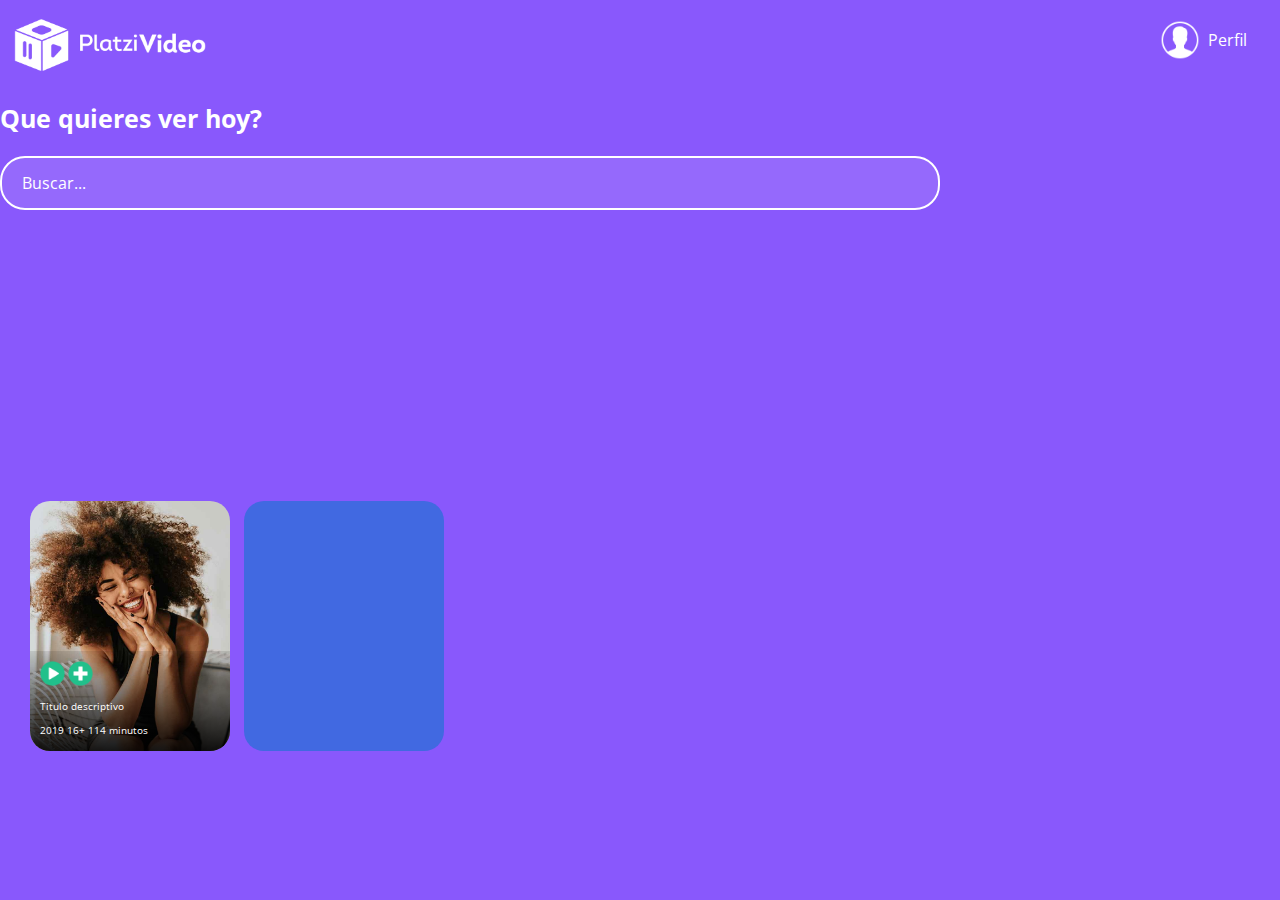
<file: index.html>
<!DOCTYPE html>
<html lang="en">
<head>
    <meta charset="UTF-8">
    <meta http-equiv="X-UA-Compatible" content="IE=edge">
    <meta name="viewport" content="width=device-width, initial-scale=1.0">
    <title>PLatziVideo</title>
    <link rel="preconnect" href="https://fonts.googleapis.com">
    <link rel="preconnect" href="https://fonts.gstatic.com" crossorigin>
    <link href="https://fonts.googleapis.com/css2?family=Open+Sans&display=swap" rel="stylesheet">
</head>
<style>
    body {
        margin: 0px;
        background-color: #8958fc;
        font-family: 'Open Sans', sans-serif;
    }

    header {
        width: 100%;
        height: 80px;
        background-color: #8958fc;
        display: flex;
        justify-content: space-between;
        align-items: center;
    }

    .header__img {
        width: 200px;
        margin: 10px 0px 0px 10px
    }

    .header__menu {
        margin-right: 25px;
    }

    .header__menu ul {
        display: none;
        list-style: none;
        padding: 0px;
        position: absolute;
        width: 125px;
        text-align: right;
        margin: 0px 0px 0px -14px;
    }

    .header__menu:hover ul, ul:hover{
        display: block;
    }

    .header__menu li {
        margin: 10px 0px;
    }

    .header__menu li a {
        color: white;
        text-decoration: none;
    }

    .header__menu li a:hover {        
        text-decoration: underline;
    }

    .header__menu--profile {
        margin-right: 8px;
        width: auto;
        display: flex;
        align-items: center;
    }

    .header__menu--profile img {
        margin-right: 8px;
        width: 40px;
        height: 40px;
    }

    .header__menu--profile p {
        margin: 0px;
        color: white;        
    }

    .main{
        height: 300px;
    }

    .main__title{
        color: white;
        font-size: 25px;
    }

    .input{
        border: 2px solid white;
        border-radius: 25px;
        color: white;
        font-family: 'Open Sans', sans-serif;
        font-size: 16px;
        height: 50px;
        padding: 0px 20px;
        width: 70%;
        background-color: rgba(255, 255, 255, 0.1);
        outline: none;
    }

    ::placeholder{
        color: white;
    }

    .carousel{
        width: 100%;
        overflow: scroll;
        padding: 30px;
        position: relative;
    }

    .carousel__container{
        white-space: nowrap; /*importante si queremos que los elementos sigan horizontalmente sin saltos*/
        margin: 70px 0px;
        padding-bottom: 10px;
    }

    .caraousel-item{
        width: 200px;
        height: 250px;
        border-radius: 20px;
        background-color: royalblue;
        overflow: hidden;
        margin-right: 10px;    
        display: inline-block;
        cursor: pointer;
        transition: 450ms all; /*smout the animation*/
        transform-origin: center left;
        position: relative;
    }

    .caraousel-item:hover ~ .caraousel-item{
        transform: translate3d(100px, 0, 0);
    }

    .carousel__container:hover .caraousel-item{
        opacity: 0.3;
    }

    .carousel__container:hover .caraousel-item:hover{
        transform: scale(1.5);
        opacity: 1;
    }

    .caraousel-item__img{
        width: 200px;
        height: 250px;
        object-fit: cover;
    }

    .caraousel-item__details{
        background: linear-gradient(to top, rgba(0,0,0,0.9) 0%, rgba(0,0,0,0.1) 100%);
        font-size: 10px;
        opacity: 1;
        transition: 450ms opacity;
        padding: 10px;
        position: absolute;
        top: 150px;
        left: 0;
        right: 0;
        bottom: 0;
        display: inline-block;        
    }

    .caraousel-item__details img {
        height: 25px;
        width: 25px;
    }
    
    .caraousel-item__details p {
        color: white;
    }

</style>
<body>
    <header class="header">
        <img class="header__img" src="./assets/images/logo-platzi.png" alt="PLatziVideo">
        <div class= "header__menu">
            <div class="header__menu--profile">
                <img src="./assets/icons/user-icon.png" alt="User">
                <p>Perfil</p>
            </div>
            <ul>
                <li><a href="/">Cuenta </a></li>
                <li><a href="/">Cerrar Sesion</a></li>
            </ul>
           
              
        </div>
    </header>
    <section class="main">
        <h2 class="main__title">Que quieres ver hoy?</h2>
        <input class="main__input input" type="text" placeholder="Buscar...">
        
    </section>
    <section class="carousel">
       <div class="carousel__container">
            <div class="caraousel-item">
                <img class="caraousel-item__img" src="./assets/images/awesomeHair.jpg" alt="People">
                <div class="caraousel-item__details">
                    <div>
                        <img src="./assets/icons/play-icon.png" alt="Play">
                        <img src="./assets/icons/plus-icon.png" alt="Plus">
                    </div>                    
                    <p class="caraousel-item__details--title">Titulo descriptivo</p>
                    <p class="caraousel-item__details--subtitle">2019 16+ 114 minutos</p>
                </div>
                
            </div>
            <div class="caraousel-item">

            </div>
       </div> 
    </section>
</body>
</html>
</file>
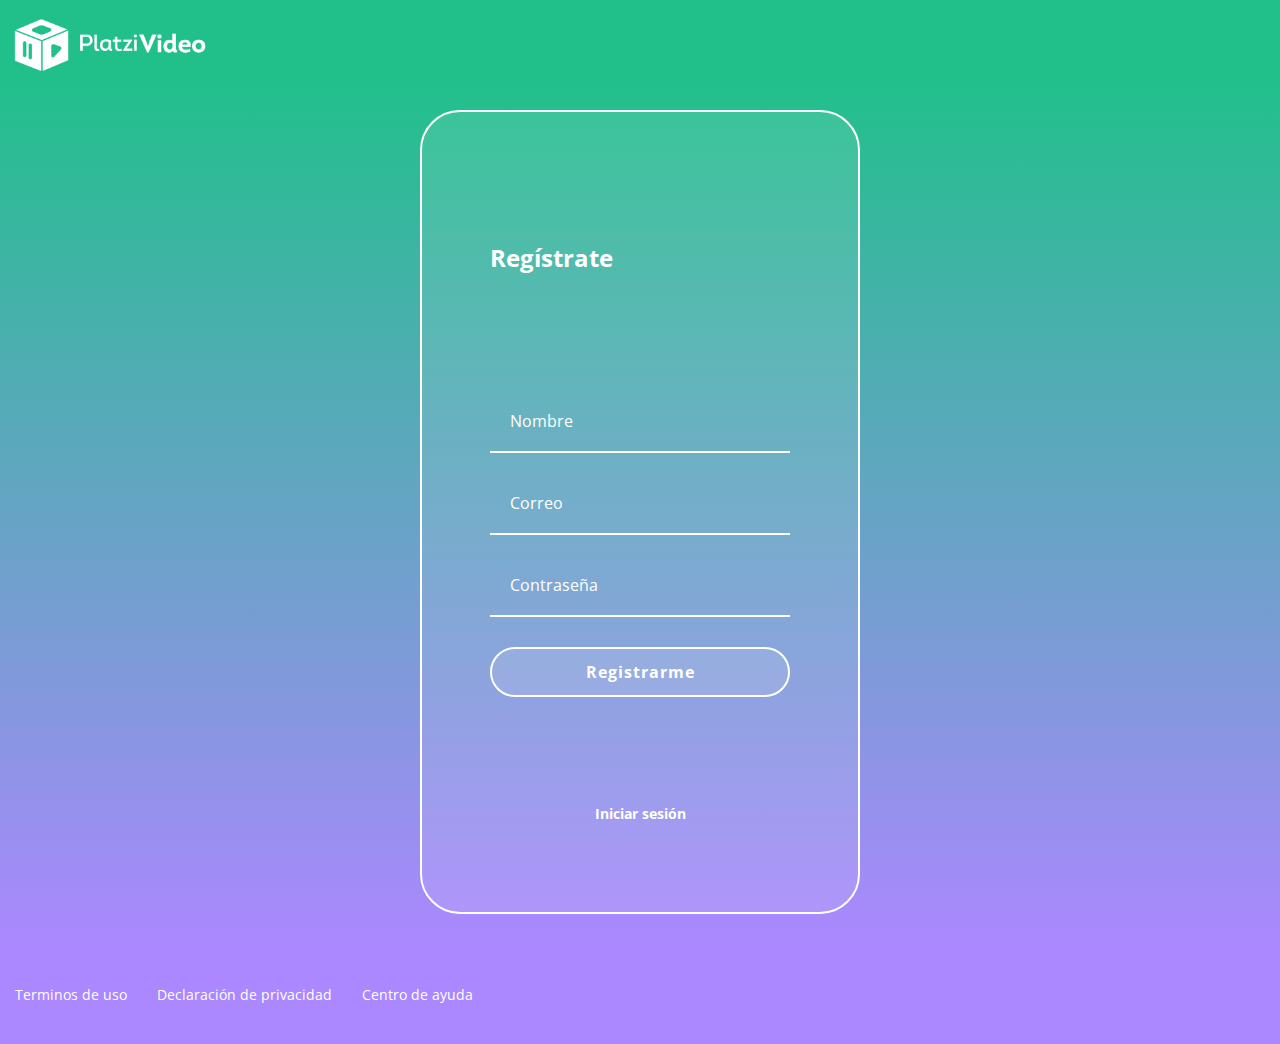
<file: signUp.html>
<!DOCTYPE html>
<html lang="en">
<head>
    <meta charset="UTF-8">
    <meta http-equiv="X-UA-Compatible" content="IE=edge">
    <meta name="viewport" content="width=device-width, initial-scale=1.0">
    <title>PLatziVideo</title>
    <link rel="preconnect" href="https://fonts.googleapis.com">
    <link rel="preconnect" href="https://fonts.gstatic.com" crossorigin>
    <link href="https://fonts.googleapis.com/css2?family=Open+Sans&display=swap" rel="stylesheet">
    <link rel="stylesheet" href="./assets/css/styles.css"
</head>
<style>
    
    
</style>
<body>
    <header class="header">
        <img class="header__img" src="./assets/images/logo-platzi.png" alt="PLatziVideo">        
    </header>    
    <section class="login">
        <div class="login__container">
            <h2>Regístrate</h2>
            <form class="login__container--form" action="">
                <input class="input" type="text" placeholder="Nombre">
                <input class="input" type="email" placeholder="Correo">                
                <input class="input" type="password" placeholder="Contraseña">
                <button class="button">Registrarme</button>
            </form>            
            <a href="">Iniciar sesión</a>
        </div>
    </section>

    <footer class="footer">
        <a href="/">Terminos de uso</a>
        <a href="/">Declaración de privacidad</a>
        <a href="/">Centro de ayuda</a>
    </footer>
</body>
</html>
</file>
<file: assets/css/styles.css>
body {
    margin: 0px;        
    font-family: 'Open Sans', sans-serif;
}

header {
    width: 100%;
    height: 80px;
    background-color: #21c08b;
    display: flex;
    justify-content: space-between;
    align-items: center;
}

.header__img {
    width: 200px;
    margin: 10px 0px 0px 10px
}

.login {
    background: linear-gradient(#21c08b, #AB88FF);
    display: flex;
    align-items: center;
    justify-content: center;
    flex-direction: column;
    padding: 30px 0px 30px 0px;
    min-height: calc(100vh - 200px);
}

.login__container{
    background-color: rgba(255,255,255,0.1);
    border: 2px solid white;
    border-radius: 40px;
    color: white;
    padding: 60px 68px 40px;
    min-height: 700px;
    width: 300px;
    display: flex;
    justify-content: space-around;
    flex-direction: column;
}

.login__container >  a{
    font-size: 14px;
    font-weight: bold;
    color: white;
    display: flex;
    justify-content: center;
    text-decoration: none;
}

.login__container >  a:hover{
    text-decoration: underline;
}

.login__container--form{
    display: flex;
    flex-direction: column;
}

.login__container--form label{
    font-size: 14px;
}



.login__container--remember-me{
    color: white;
    display: flex;
    justify-content: space-between;
    margin-top: 10px;    
}

.login__container--remember-me a {
    color: white;
    font-size: 14px;
    text-decoration: none;
}

.login__container--remember-me a:hover {    
    text-decoration: underline;
}

.login__container--social-media > div{
    display: flex;
    align-items: center;
    font-size: 14px;
    margin-bottom: 10px;    
}

.login__container--social-media > div > img{
    width: 30px;
    margin-right: 10px;

}

.login__container--social-media > div > a{
    color: white;
    font-size: 14px;
    text-decoration: none;
}

.login__container--social-media > div > a:hover{
    text-decoration: underline;
}

.login__container--register{
    font-size: 14px;

}

.login__container--register a{
    color: white;
    font-size: 16px;    
    font-weight: bold;
    text-decoration: none;
}

.login__container--register a:hover{    
    text-decoration: underline;
}

.input{
    background-color: transparent;    
    border-top: 0px;
    border-right: 0px;
    border-bottom: 2px solid white;
    border-left: 0px;
    font-family: 'Open Sans', sans-serif;
    font-size: 16px;
    margin-bottom: 20px;
    padding: 5px 20px;
    outline: none;
    height: 50px;   
}

.button {
    background-color: rgba(255,255,255,0.1);
    color: white;
    border: 2px solid white;
    border-radius: 25px;
    cursor: pointer;
    font-size: 16px;
    font-weight: bold;
    font-family: 'Open Sans', sans-serif;
    height: 50px;
    letter-spacing: 1px;
    margin: 10px 0px
}

::placeholder{
    color:white;
}

.footer{
    display: flex;
    align-items: center;
    height: 100px;
    width: 100%;
    background-color: #AB88FF;
}

.footer a{
    color: white;
    cursor: pointer;
    font-size: 14px;
    padding: 0px 15px;
    text-decoration: none;
}

.footer a:hover{    
    text-decoration: underline;
}
</file>
